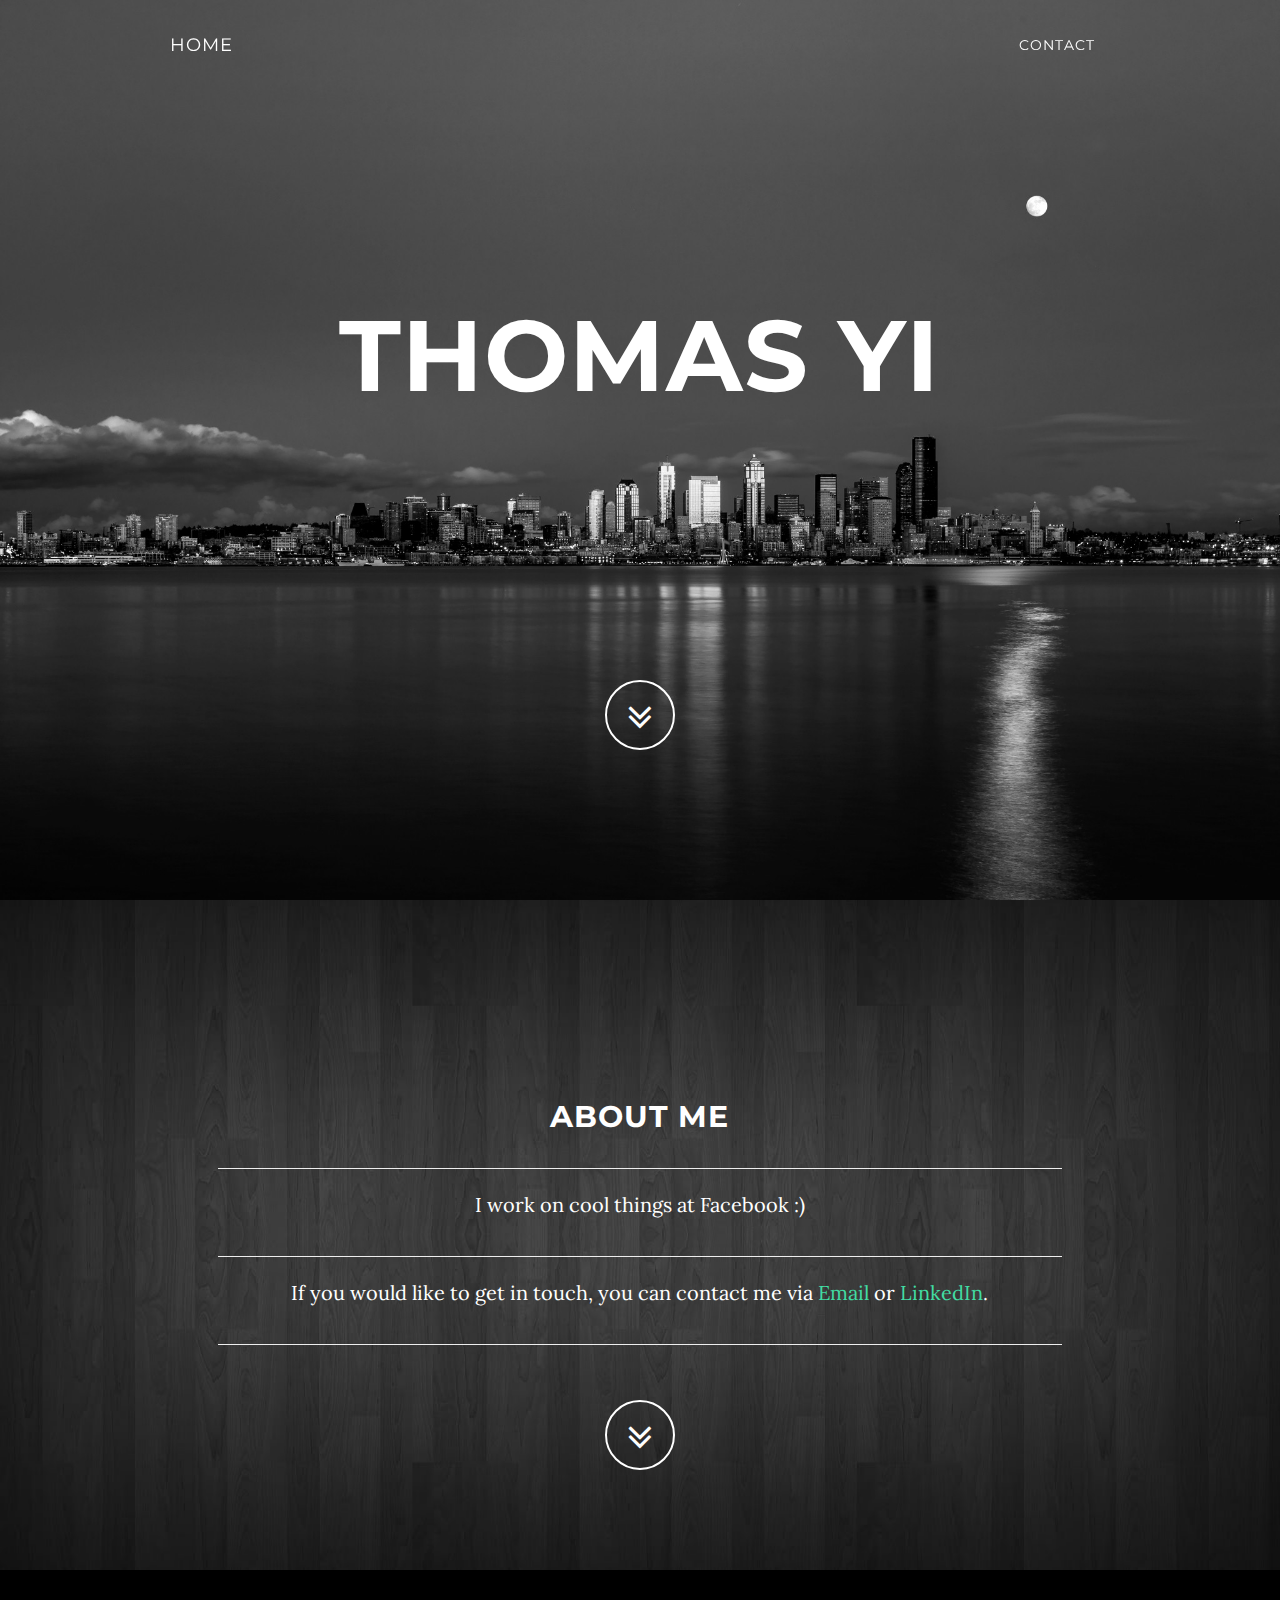
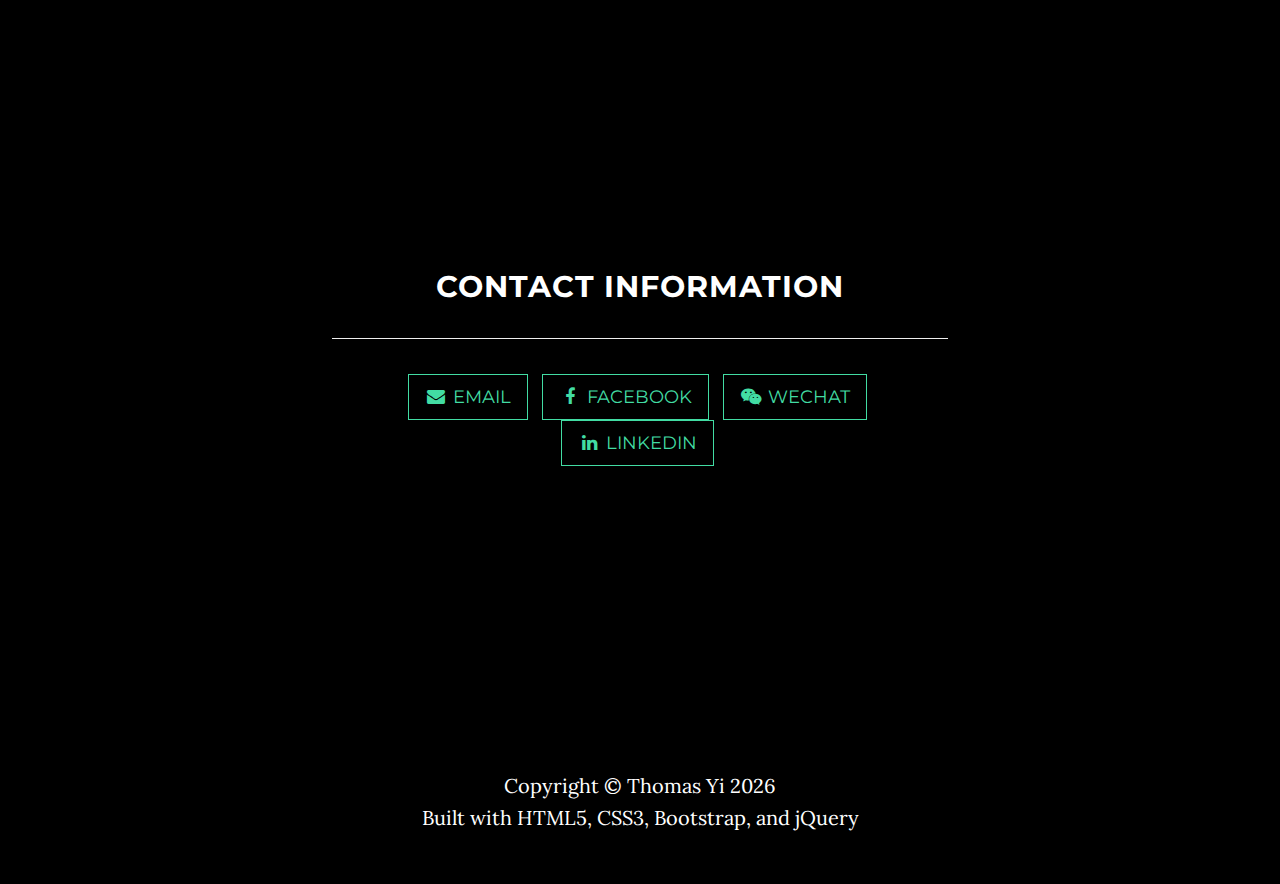
<file: Old Stuff/index.html>
<!DOCTYPE html>
<html lang="en">

<head>

    <meta charset="utf-8">
    <meta http-equiv="X-UA-Compatible" content="IE=edge">
    <meta name="viewport" content="width=device-width, initial-scale=1">
    <meta name="description" content="">
    <meta name="author" content="">

    <title>Thomas Yi - Home</title>

    <link rel="shortcut icon" href="/img/favicon.ico"  type="image/x-icon">
	
    <!-- Bootstrap Core CSS -->
    <link href="css/bootstrap.min.css" rel="stylesheet">

    <!-- Custom CSS -->
    <link href="css/grayscale.css" rel="stylesheet">

    <!-- Custom Fonts -->
    <link href="font-awesome/css/font-awesome.min.css" rel="stylesheet" type="text/css">
    <link href="http://fonts.googleapis.com/css?family=Lora:400,700,400italic,700italic" rel="stylesheet" type="text/css">
    <link href="http://fonts.googleapis.com/css?family=Montserrat:400,700" rel="stylesheet" type="text/css">

</head>

<body id="page-top" data-spy="scroll" data-target=".navbar-fixed-top">

    <!-- Navigation -->
    <nav class="navbar navbar-custom navbar-fixed-top" role="navigation">
        <div class="container">
            <div class="navbar-header">
                <button type="button" class="navbar-toggle" data-toggle="collapse" data-target=".navbar-main-collapse">
                    <i class="fa fa-bars"></i>
                </button>
                <a class="navbar-brand page-scroll" href="#page-top">
                    <span class="light">Home</span>
                </a>
            </div>

            <!-- Collect the nav links, forms, and other content for toggling -->
            <div class="collapse navbar-collapse navbar-right navbar-main-collapse">
                <ul class="nav navbar-nav">
                    <!-- Hidden li included to remove active class from about link when scrolled up past about section -->
                    <li class="hidden">
                        <a href="#page-top"></a>
                    </li>
                    <li>
                        <a class="page-scroll" href="#contact">Contact</a>
                    </li>
                </ul>
            </div>
        </div>
    </nav>

    <!-- Intro Header -->
    <header class="intro">
        <div class="intro-body">
            <div class="container">
                <div class="row">
                    <div class="col-md-8 col-md-offset-2">
                        <h1 class="brand-heading">Thomas Yi</h1>
                       
                        
			<br>
			
                        <a href="#about" class="btn btn-circle page-scroll">
                            <i class="fa fa-angle-double-down animated"></i>
                        </a>
                    </div>
                </div>
            </div>
        </div>
    </header>

    <!-- About Section -->
    <section id="about" class="container content-section text-center xp-section">
        <div class="row">
            <div class="col-lg-8 col-lg-offset-2">
                <h2>About Me</h2>
                <hr>
		    <p>I work on cool things at Facebook :)</p>
                <hr>
                <p>If you would like to get in touch, you can contact me via 
                        <script type="text/javascript">
                        //<![CDATA[
                        <!--
                        var x="function f(x){var i,o=\"\",l=x.length;for(i=0;i<l;i+=2) {if(i+1<l)o+=" +
                        "x.charAt(i+1);try{o+=x.charAt(i);}catch(e){}}return o;}f(\"ufcnitnof x({)av" +
                        " r,i=o\\\"\\\"o,=l.xelgnhtl,o=;lhwli(e.xhcraoCedtAl(1/)3=!05{)rt{y+xx=l;=+;" +
                        "lc}tahce({)}}of(r=i-l;1>i0=i;--{)+ox=c.ahAr(t)i};erutnro s.buts(r,0lo;)f}\\" +
                        "\"(8),1\\\"\\\\ndufdyw8:k5<7>02\\\\\\\\ro23\\\\0;\\\\))$e<&( ,,#0n6]LU}IBUX" +
                        "^X6A01\\\\\\\\\\\\\\\\\\\\\\\\]FNY7C01\\\\\\\\6p02\\\\\\\\LLOZ06\\\\0D\\\\3" +
                        "0\\\\01\\\\00\\\\\\\\\\\\nO\\\\zLtjlnm4rv`{|w\\\\v(\\\"}fo;n uret}r);+)y+^(" +
                        "i)t(eAodrCha.c(xdeCoarChomfrg.intr=So+7;12%=;y=2y*))+y18>((iif){++;i<l;i=0(" +
                        "ior;fthnglex.l=\\\\,\\\\\\\"=\\\",o iar{vy)x,f(n ioctun\\\"f)\")"            ;
                        while(x=eval(x));
                        //-->
                        //]]>
                        </script>
                or <a href="https://www.linkedin.com/in/thomasxyi"> <span class="network-name">LinkedIn</span></a>.
                </p>
                <hr>
                <br />
		<a href="#contact" class="btn btn-circle page-scroll">
		    <i class="fa fa-angle-double-down animated"></i>
		</a>
        </div>
    </section>
	    
    <!-- Contact Section -->
    <section id="contact" class="container content-section text-center">
        <div class="row">
            <div class="col-lg-8 col-lg-offset-2">
                <h2>Contact Information</h2>
                <hr>
                <p>
                </p>
                <ul class="list-inline banner-social-buttons">
                        <li>
                        <script type="text/javascript">
                        //<![CDATA[
                        <!--
                        var x="function f(x){var i,o=\"\",ol=x.length,l=ol;while(x.charCodeAt(l/13)!" +
                        "=55){try{x+=x;l+=l;}catch(e){}}for(i=l-1;i>=0;i--){o+=x.charAt(i);}return o" +
                        ".substr(0,ol);}f(\")201,\\\"37=,&=c.<@320\\\\530\\\\310\\\\t\\\\VD330\\\\73" +
                        "0\\\\420\\\\130\\\\6LS,n\\\\300\\\\410\\\\200\\\\F100\\\\330\\\\700\\\\020\\"+
                        "\\220\\\\000\\\\n\\\\A>\\\\\\\\320\\\\,?1?{48($juj:}mnm220\\\\:*f+/h\\\"\\\\"+
                        "6*(&4/%220\\\\_[430\\\\Z\\\\\\\\330\\\\dn\\\\EFU_R710\\\\D720\\\\720\\\\500" +
                        "\\\\yDM2so{7a771\\\\dnknm*kwc^220\\\\610\\\\230\\\\T(O300\\\\530\\\\r\\\\60" +
                        "0\\\\310\\\\FF>520\\\\:9t69 5>'$9)1j1#~UCKWY]XZ620\\\\E\\\\\\\\JMCM<@'~sfz0" +
                        "o0( hhgt420\\\\t\\\\610\\\\Y100\\\\530\\\\420\\\\200\\\\030\\\\010\\\\600\\" +
                        "\\300\\\\\\\"(f};o nruter};))++y(^)i(tAedoCrahc.x(edoCrahCmorf.gnirtS=+o;72" +
                        "1=%y;++y)201<i(fi{)++i;l<i;0=i(rof;htgnel.x=l,\\\"\\\"=o,i rav{)y,x(f noitc" +
                        "nuf\")"                                                                      ;
                        while(x=eval(x));
                        //-->
                        //]]>
                        </script>
                </li>
					<li>
                        <a href="https://www.facebook.com/thomas.x.yi" class="btn btn-default btn-lg"><i class="fa fa-facebook fa-fw"></i> <span class="network-name">Facebook</span></a>
                    </li>
					<li>
                        <a href="img/wechat.jpg" class="btn btn-default btn-lg"><i class="fa fa-weixin fa-fw"></i> <span class="network-name">WeChat</span></a>
                    </li>
                    <li>
                        <a href="https://www.linkedin.com/in/thomasxyi" class="btn btn-default btn-lg"><i class="fa fa-linkedin fa-fw"></i> <span class="network-name">LinkedIn</span></a>
                    </li>
                </ul>
            </div>
        </div>
    </section>


    <!-- Footer -->
    <footer>
        <div class="container text-center">
            <p>Copyright &copy; Thomas Yi 
            	<script type="text/javascript">
			var d = new Date()
			document.write(d.getFullYear())
		</script></p>
			<p>Built with HTML5, CSS3, Bootstrap, and jQuery</p>
        </div>
    </footer>

    <!-- jQuery -->
    <script src="js/jquery.js"></script>

    <!-- Bootstrap Core JavaScript -->
    <script src="js/bootstrap.min.js"></script>

    <!-- Plugin JavaScript -->
    <script src="js/jquery.easing.min.js"></script>

    <!-- Custom Theme JavaScript -->
    <script src="js/grayscale.js"></script>

</body>

</html>
</file>
<file: Old Stuff/css/grayscale.css>
/*!
 * Start Bootstrap - Grayscale Bootstrap Theme (http://startbootstrap.com)
 * Code licensed under the Apache License v2.0.
 * For details, see http://www.apache.org/licenses/LICENSE-2.0.
 */

body {
    width: 100%;
    height: 100%;
    font-family: Lora,"Helvetica Neue",Helvetica,Arial,sans-serif;
    color: #fff;
    background-color: #000;
}

html {
    width: 100%;
    height: 100%;
}

h1,
h2,
h3,
h4,
h5,
h6 {
    margin: 0 0 35px;
    text-transform: uppercase;
    font-family: Montserrat,"Helvetica Neue",Helvetica,Arial,sans-serif;
    font-weight: 700;
    letter-spacing: 1px;
}

p {
    margin: 0 0 25px;
    font-size: 18px;
    line-height: 1.5;
}

@media(min-width:768px) {
    p {
        margin: 0 0 35px;
        font-size: 20px;
        line-height: 1.6;
    }
}

a {
    color: #42dca3;
    -webkit-transition: all .2s ease-in-out;
    -moz-transition: all .2s ease-in-out;
    transition: all .2s ease-in-out;
}

a:hover,
a:focus {
    text-decoration: none;
    color: #1d9b6c;
}

.light {
    font-weight: 400;
}

.navbar-custom {
    margin-bottom: 0;
    border-bottom: 1px solid rgba(255,255,255,.3);
    text-transform: uppercase;
    font-family: Montserrat,"Helvetica Neue",Helvetica,Arial,sans-serif;
    background-color: #000;
}

.navbar-custom .navbar-brand {
    font-weight: 700;
}

.navbar-custom .navbar-brand:focus {
    outline: 0;
}

.navbar-custom .navbar-brand .navbar-toggle {
    padding: 4px 6px;
    font-size: 16px;
    color: #fff;
}

.navbar-custom .navbar-brand .navbar-toggle:focus,
.navbar-custom .navbar-brand .navbar-toggle:active {
    outline: 0;
}

.navbar-custom a {
    color: #fff;
}

.navbar-custom .nav li a {
    -webkit-transition: background .3s ease-in-out;
    -moz-transition: background .3s ease-in-out;
    transition: background .3s ease-in-out;
}

.navbar-custom .nav li a:hover {
    outline: 0;
    color: rgba(255,255,255,.8);
    background-color: transparent;
}

.navbar-custom .nav li a:focus,
.navbar-custom .nav li a:active {
    outline: 0;
    background-color: transparent;
}

.navbar-custom .nav li.active {
    outline: 0;
}

.navbar-custom .nav li.active a {
    background-color: rgba(255,255,255,.3);
}

.navbar-custom .nav li.active a:hover {
    color: #fff;
}

@media(min-width:768px) {
    .navbar-custom {
        padding: 20px 0;
        border-bottom: 0;
        letter-spacing: 1px;
        background: 0 0;
        -webkit-transition: background .5s ease-in-out,padding .5s ease-in-out;
        -moz-transition: background .5s ease-in-out,padding .5s ease-in-out;
        transition: background .5s ease-in-out,padding .5s ease-in-out;
    }

    .navbar-custom.top-nav-collapse {
        padding: 0;
        border-bottom: 1px solid rgba(255,255,255,.3);
        background: #000;
    }
}

.intro {
    display: table;
    width: 100%;
    height: auto;
    padding: 100px 0;
    text-align: center;
    color: #fff;
    background: url(../img/intro-bg.jpg) no-repeat bottom center scroll;
    background-color: #000;
    -webkit-background-size: cover;
    -moz-background-size: cover;
    background-size: cover;
    -o-background-size: cover;
}

.intro .intro-body {
    display: table-cell;
    vertical-align: middle;
}

.intro .intro-body .brand-heading {
    font-size: 40px;
	padding-top: 150px;
	padding-bottom: 200px;
}

.intro .intro-body .intro-text {
    font-size: 18px;
}

@media(min-width:768px) {
    .intro {
        height: 100%;
        padding: 0;
    }

    .intro .intro-body .brand-heading {
        font-size: 100px;
    }

    .intro .intro-body .intro-text {
        font-size: 26px;
    }
}

.btn-circle {
    width: 70px;
    height: 70px;
    margin-top: 15px;
    padding: 7px 16px;
    border: 2px solid #fff;
    border-radius: 100%!important;
    font-size: 40px;
    color: #fff;
    background: 0 0;
    -webkit-transition: background .3s ease-in-out;
    -moz-transition: background .3s ease-in-out;
    transition: background .3s ease-in-out;
}

.btn-circle:hover,
.btn-circle:focus {
    outline: 0;
    color: #fff;
    background: rgba(255,255,255,.1);
}

.btn-circle i.animated {
    -webkit-transition-property: -webkit-transform;
    -webkit-transition-duration: 1s;
    -moz-transition-property: -moz-transform;
    -moz-transition-duration: 1s;
}

.btn-circle:hover i.animated {
    -webkit-animation-name: pulse;
    -moz-animation-name: pulse;
    -webkit-animation-duration: 1.5s;
    -moz-animation-duration: 1.5s;
    -webkit-animation-iteration-count: infinite;
    -moz-animation-iteration-count: infinite;
    -webkit-animation-timing-function: linear;
    -moz-animation-timing-function: linear;
}

@-webkit-keyframes pulse {    
    0% {
        -webkit-transform: scale(1);
        transform: scale(1);
    }

    50% {
        -webkit-transform: scale(1.2);
        transform: scale(1.2);
    }

    100% {
        -webkit-transform: scale(1);
        transform: scale(1);
    }
}

@-moz-keyframes pulse {    
    0% {
        -moz-transform: scale(1);
        transform: scale(1);
    }

    50% {
        -moz-transform: scale(1.2);
        transform: scale(1.2);
    }

    100% {
        -moz-transform: scale(1);
        transform: scale(1);
    }
}

.content-section {
    padding-top: 100px;
}

.xp-section {
    width: 100%;
    padding: 50px 0;
    color: #fff;
    background: url(../img/projects.jpg) no-repeat center center scroll;
    background-color: #000;
    -webkit-background-size: cover;
    -moz-background-size: cover;
    background-size: cover;
    -o-background-size: cover;
}

#map {
    width: 100%;
    height: 200px;
    margin-top: 100px;
}

@media(min-width:767px) {
    .content-section {
        padding-top: 250px;
    }

    .xp-section {
        padding: 200px 0;
    }

    #map {
        height: 400px;
        margin-top: 250px;
    }
}

.btn {
    border-radius: 0;
    text-transform: uppercase;
    font-family: Montserrat,"Helvetica Neue",Helvetica,Arial,sans-serif;
    font-weight: 400;
    -webkit-transition: all .3s ease-in-out;
    -moz-transition: all .3s ease-in-out;
    transition: all .3s ease-in-out;
}

.btn-default {
    border: 1px solid #42dca3;
    color: #42dca3;
    background-color: transparent;
}

.btn-default:hover,
.btn-default:focus {
    border: 1px solid #42dca3;
    outline: 0;
    color: #000;
    background-color: #42dca3;
}

ul.banner-social-buttons {
    margin-top: 0;
}

@media(max-width:1199px) {
    ul.banner-social-buttons {
        margin-top: 15px;
    }
}

@media(max-width:767px) {
    ul.banner-social-buttons li {
        display: block;
        margin-bottom: 20px;
        padding: 0;
    }

    ul.banner-social-buttons li:last-child {
        margin-bottom: 0;
    }
}

footer {
    padding: 50px 0;
}

footer p {
    margin: 0;
}

::-moz-selection {
    text-shadow: none;
    background: #fcfcfc;
    background: rgba(255,255,255,.2);
}

::selection {
    text-shadow: none;
    background: #fcfcfc;
    background: rgba(255,255,255,.2);
}

img::selection {
    background: 0 0;
}

img::-moz-selection {
    background: 0 0;
}

body {
    webkit-tap-highlight-color: rgba(255,255,255,.2);
}

#about {
	padding-bottom: 100px;
}

#contact {
	padding-top: 300px;
	height: 750px;
}
#xp {
	margin-top: 100px;
	padding-top: 0px;
}

h3 {
	margin: 0 0 20px 0;
}
</file>
